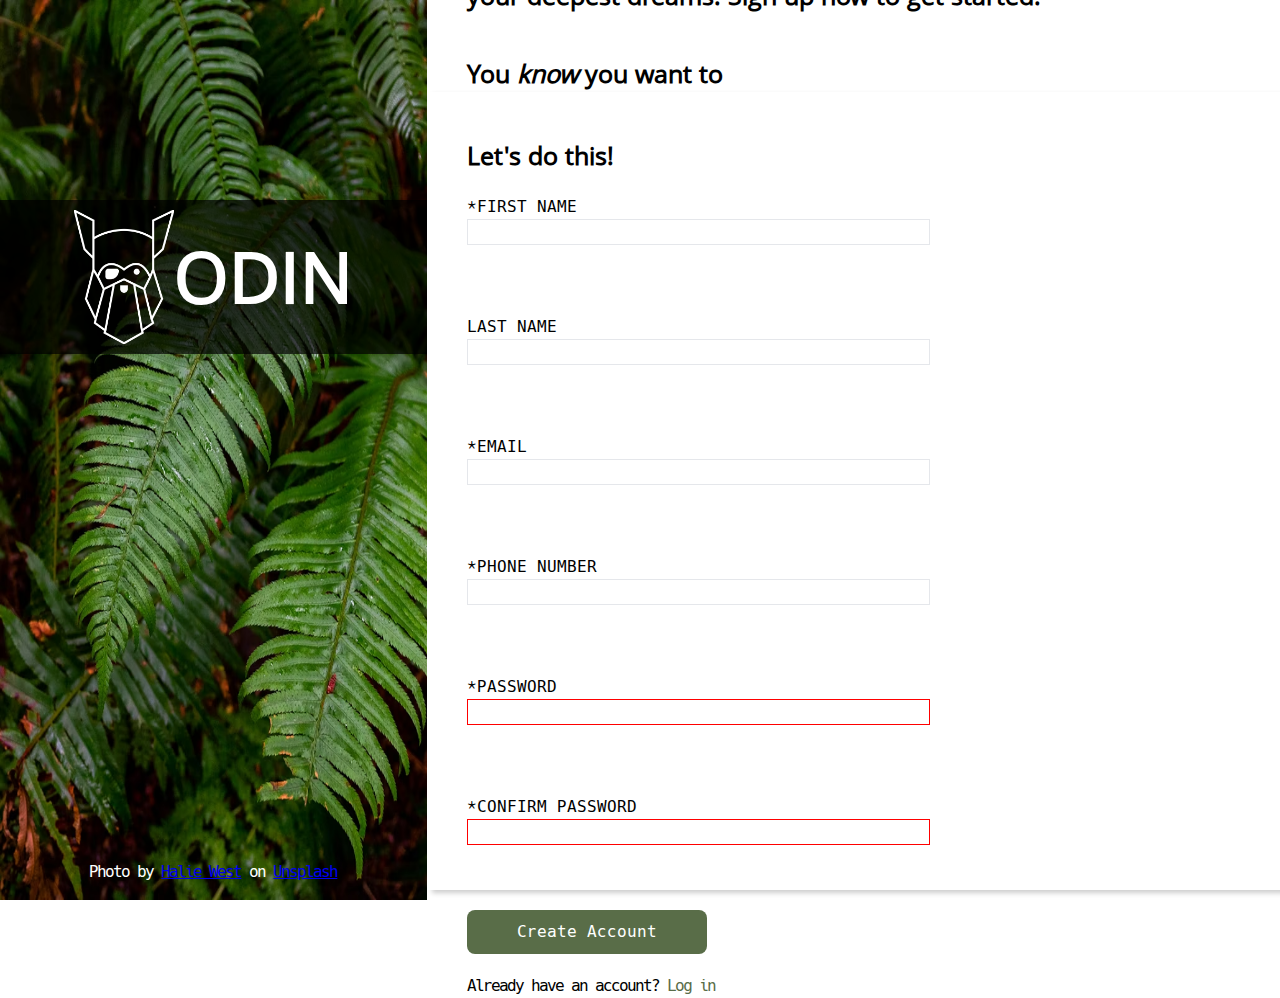
<file: index.html>
<!DOCTYPE html>
<html lang="en">
<head>
    <meta charset="UTF-8">
    <meta name="viewport" content="width=device-width, initial-scale=1.0">
    <title>Document</title>
    <link rel="stylesheet" href="./styles.css">
    <script src="./js.js" defer></script>
    <meta name="viewport" content="width=device-width, initial-scale=1">  
</head>
<body>
    <div class="sidebar">
        <!-- bgImg.jpg HEIC 687x1030 687x1030+0+0 8-bit YCbCr 0.000u 0:00.001 -->
        <img src="./bgImg.jpg" alt="A close up image of ferns with dew on them">
        <div class="sidebar-header">
            <img class="odin-lined-img" src="./odin-lined.png" alt="The odin proj logo in white">
            <h1>ODIN</h1>
        </div>
        <p>Photo by <a class="whitelink" href="https://unsplash.com/@haliewestphoto">Halie West</a> on <a href="https://unsplash.com/photos/green-leaf-plant-in-close-up-photography-25xggax4bSA">Unsplash</a></p> 
    </div>  
    <div class="main-content">
        <h3>This is not a real online service! You know you need something like this in your life to help you realize your deepest dreams. Sign up now to get started.</h3>
        <h3>You <em>know</em> you want to</h3>
        <form class="our-form">
            <div class="form-main-container">
                <h3>Let's do this!</h3>
                <div class="inputsdiv">
                    <div class="field">
                        <label for="first-name">*FIRST NAME</label>
                        <input type="text" id="first-name" name="userFirstName" required maxlength="200ch">
                    </div>
                    <div class="field">
                        <label for="last-name">LAST NAME</label>
                        <input type="text" id="last-name" name="userLastName" maxlength="200ch">
                    </div>
                    <div class="field">
                        <label for="mail">*EMAIL</label>
                        <input type="email" id="mail" name="userEmail" required>
                    </div>
                    <div class="field">
                        <label for="ph-number">*PHONE NUMBER</label>
                        <input type="tel" id="ph-number" name="userPhoneNumber" required>
                    </div>
                    <div class="field">
                        <label for="password">*PASSWORD</label>
                        <input type="password" id="password" name="userPassword" required minlength="6ch" maxlength="20ch">
                    </div>
                    <div class="field">
                        <label for="conf-password">*CONFIRM PASSWORD</label>
                        <input type="password" id="conf-password" required minlength="6ch" maxlength="20ch">
                    </div>
                </div>
            </div>
            <button type="submit">
                Create Account
            </button>
        </form>
        <p class="login-acc">Already have an account? <a href="#">Log in</a></p>
    </div>
</body>
</html>
</file>
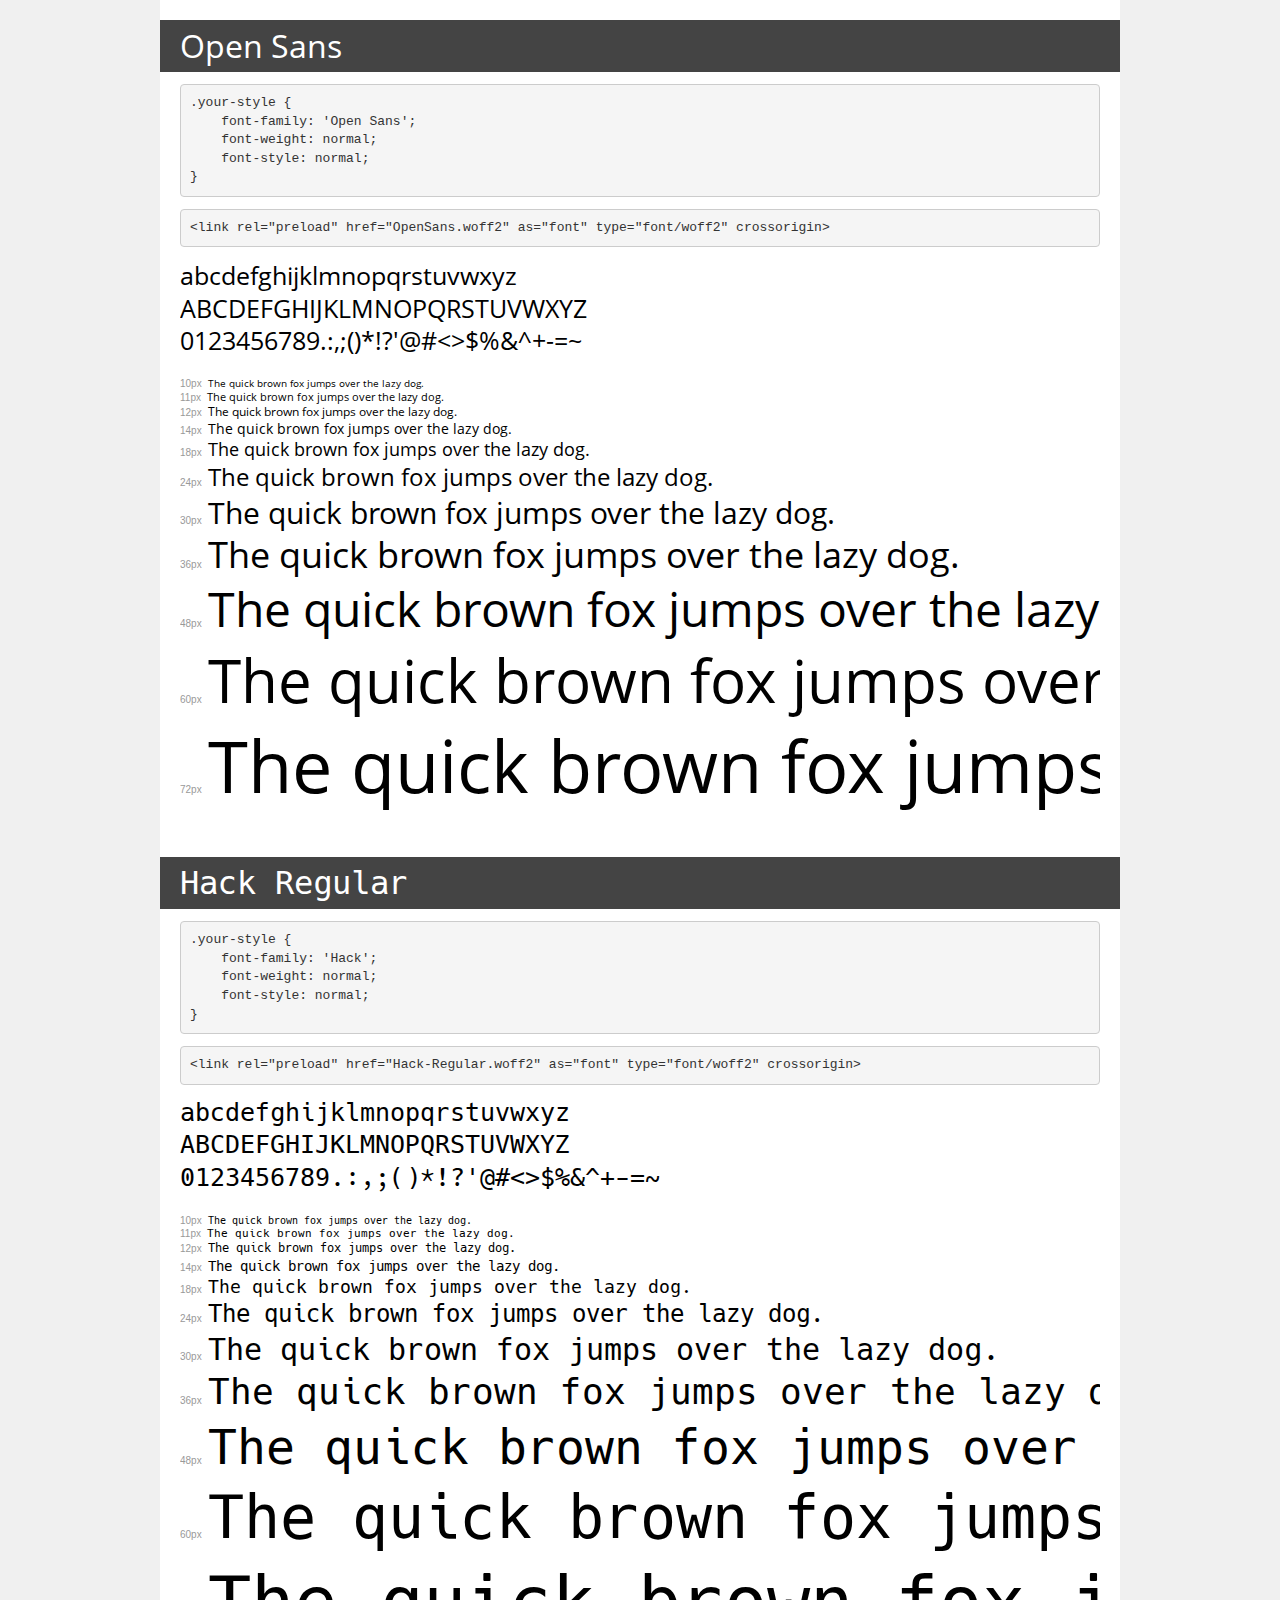
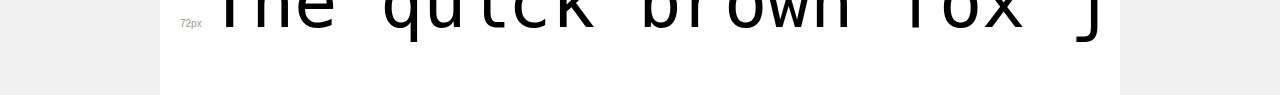
<file: fonts/demo.html>
<!DOCTYPE html>
<html lang="en">
<head>
    <meta charset="utf-8">
    <meta http-equiv="X-UA-Compatible" content="IE=edge">
    <meta name="viewport" content="width=device-width, initial-scale=1">
    <meta name="robots" content="noindex, noarchive">
    <meta name="format-detection" content="telephone=no">
    <title>Transfonter demo</title>
    <link href="stylesheet.css" rel="stylesheet">
    <style>
        /*
        http://meyerweb.com/eric/tools/css/reset/
        v2.0 | 20110126
        License: none (public domain)
        */
        html, body, div, span, applet, object, iframe,
        h1, h2, h3, h4, h5, h6, p, blockquote, pre,
        a, abbr, acronym, address, big, cite, code,
        del, dfn, em, img, ins, kbd, q, s, samp,
        small, strike, strong, sub, sup, tt, var,
        b, u, i, center,
        dl, dt, dd, ol, ul, li,
        fieldset, form, label, legend,
        table, caption, tbody, tfoot, thead, tr, th, td,
        article, aside, canvas, details, embed,
        figure, figcaption, footer, header, hgroup,
        menu, nav, output, ruby, section, summary,
        time, mark, audio, video {
            margin: 0;
            padding: 0;
            border: 0;
            font-size: 100%;
            font: inherit;
            vertical-align: baseline;
        }
        /* HTML5 display-role reset for older browsers */
        article, aside, details, figcaption, figure,
        footer, header, hgroup, menu, nav, section {
            display: block;
        }
        body {
            line-height: 1;
        }
        ol, ul {
            list-style: none;
        }
        blockquote, q {
            quotes: none;
        }
        blockquote:before, blockquote:after,
        q:before, q:after {
            content: '';
            content: none;
        }
        table {
            border-collapse: collapse;
            border-spacing: 0;
        }
        /* demo styles */
        body {
            background: #f0f0f0;
            color: #000;
        }
        .page {
            background: #fff;
            width: 920px;
            margin: 0 auto;
            padding: 20px 20px 0 20px;
            overflow: hidden;
        }
        .font-container {
            overflow-x: auto;
            overflow-y: hidden;
            margin-bottom: 40px;
            line-height: 1.3;
            white-space: nowrap;
            padding-bottom: 5px;
        }
        h1 {
            position: relative;
            background: #444;
            font-size: 32px;
            color: #fff;
            padding: 10px 20px;
            margin: 0 -20px 12px -20px;
        }
        .letters {
            font-size: 25px;
            margin-bottom: 20px;
        }
        .s10:before {
            content: '10px';
        }
        .s11:before {
            content: '11px';
        }
        .s12:before {
            content: '12px';
        }
        .s14:before {
            content: '14px';
        }
        .s18:before {
            content: '18px';
        }
        .s24:before {
            content: '24px';
        }
        .s30:before {
            content: '30px';
        }
        .s36:before {
            content: '36px';
        }
        .s48:before {
            content: '48px';
        }
        .s60:before {
            content: '60px';
        }
        .s72:before {
            content: '72px';
        }
        .s10:before, .s11:before, .s12:before, .s14:before,
        .s18:before, .s24:before, .s30:before, .s36:before,
        .s48:before, .s60:before, .s72:before {
            font-family: Arial, sans-serif;
            font-size: 10px;
            font-weight: normal;
            font-style: normal;
            color: #999;
            padding-right: 6px;
        }
        pre {
            display: block;
            padding: 9px;
            margin: 0 0 12px;
            font-family: Monaco, Menlo, Consolas, "Courier New", monospace;
            font-size: 13px;
            line-height: 1.428571429;
            color: #333;
            font-weight: normal;
            font-style: normal;
            background-color: #f5f5f5;
            border: 1px solid #ccc;
            overflow-x: auto;
            border-radius: 4px;
        }
        /* responsive */
        @media (max-width: 959px) {
            .page {
                width: auto;
                margin: 0;
            }
        }
    </style>
</head>
<body>
<div class="page">
    <div class="demo">
        <h1 style="font-family: 'Open Sans'; font-weight: normal; font-style: normal;">Open Sans</h1>
        <pre title="Usage">.your-style {
    font-family: 'Open Sans';
    font-weight: normal;
    font-style: normal;
}</pre>
        <pre title="Preload (optional)">
&lt;link rel=&quot;preload&quot; href=&quot;OpenSans.woff2&quot; as=&quot;font&quot; type=&quot;font/woff2&quot; crossorigin&gt;</pre>
        <div class="font-container" style="font-family: 'Open Sans'; font-weight: normal; font-style: normal;">
            <p class="letters">
                abcdefghijklmnopqrstuvwxyz<br>
ABCDEFGHIJKLMNOPQRSTUVWXYZ<br>
                0123456789.:,;()*!?'@#&lt;&gt;$%&^+-=~
            </p>
            <p class="s10" style="font-size: 10px;">The quick brown fox jumps over the lazy dog.</p>
            <p class="s11" style="font-size: 11px;">The quick brown fox jumps over the lazy dog.</p>
            <p class="s12" style="font-size: 12px;">The quick brown fox jumps over the lazy dog.</p>
            <p class="s14" style="font-size: 14px;">The quick brown fox jumps over the lazy dog.</p>
            <p class="s18" style="font-size: 18px;">The quick brown fox jumps over the lazy dog.</p>
            <p class="s24" style="font-size: 24px;">The quick brown fox jumps over the lazy dog.</p>
            <p class="s30" style="font-size: 30px;">The quick brown fox jumps over the lazy dog.</p>
            <p class="s36" style="font-size: 36px;">The quick brown fox jumps over the lazy dog.</p>
            <p class="s48" style="font-size: 48px;">The quick brown fox jumps over the lazy dog.</p>
            <p class="s60" style="font-size: 60px;">The quick brown fox jumps over the lazy dog.</p>
            <p class="s72" style="font-size: 72px;">The quick brown fox jumps over the lazy dog.</p>
        </div>
    </div>

    <div class="demo">
        <h1 style="font-family: 'Hack'; font-weight: normal; font-style: normal;">Hack Regular</h1>
        <pre title="Usage">.your-style {
    font-family: 'Hack';
    font-weight: normal;
    font-style: normal;
}</pre>
        <pre title="Preload (optional)">
&lt;link rel=&quot;preload&quot; href=&quot;Hack-Regular.woff2&quot; as=&quot;font&quot; type=&quot;font/woff2&quot; crossorigin&gt;</pre>
        <div class="font-container" style="font-family: 'Hack'; font-weight: normal; font-style: normal;">
            <p class="letters">
                abcdefghijklmnopqrstuvwxyz<br>
ABCDEFGHIJKLMNOPQRSTUVWXYZ<br>
                0123456789.:,;()*!?'@#&lt;&gt;$%&^+-=~
            </p>
            <p class="s10" style="font-size: 10px;">The quick brown fox jumps over the lazy dog.</p>
            <p class="s11" style="font-size: 11px;">The quick brown fox jumps over the lazy dog.</p>
            <p class="s12" style="font-size: 12px;">The quick brown fox jumps over the lazy dog.</p>
            <p class="s14" style="font-size: 14px;">The quick brown fox jumps over the lazy dog.</p>
            <p class="s18" style="font-size: 18px;">The quick brown fox jumps over the lazy dog.</p>
            <p class="s24" style="font-size: 24px;">The quick brown fox jumps over the lazy dog.</p>
            <p class="s30" style="font-size: 30px;">The quick brown fox jumps over the lazy dog.</p>
            <p class="s36" style="font-size: 36px;">The quick brown fox jumps over the lazy dog.</p>
            <p class="s48" style="font-size: 48px;">The quick brown fox jumps over the lazy dog.</p>
            <p class="s60" style="font-size: 60px;">The quick brown fox jumps over the lazy dog.</p>
            <p class="s72" style="font-size: 72px;">The quick brown fox jumps over the lazy dog.</p>
        </div>
    </div>

</div>
</body>
</html>
</file>
<file: styles.css>
@font-face {
    font-family: 'Open Sans';
    src: url('./fonts/OpenSans.woff2') format('woff2'),
        url('./fonts/OpenSans.woff') format('woff');
    font-weight: normal;
    font-style: normal;
    font-display: swap;
}

@font-face {
    font-family: 'Hack';
    src: url('./fonts/Hack-Regular.woff2') format('woff2'),
        url('./fonts/Hack-Regular.woff') format('woff');
    font-weight: normal;
    font-style: normal;
    font-display: swap;
}


*, *::before, *::after {
  box-sizing: border-box;
}

* {
  margin: 0;
  padding: 0;
}

@media (prefers-reduced-motion: no-preference) {
  html {
    interpolate-size: allow-keywords;
  }
}

body {
  line-height: 1.5;
  -webkit-font-smoothing: antialiased;
}

img, picture, video, canvas, svg {
  display: block;
  max-width: 100%;
}

input, button, textarea, select {
  font: inherit;
}

p, h1, h2, h3, h4, h5, h6 {
  overflow-wrap: break-word;
}

p {
  text-wrap: pretty;
}
h1, h2, h3, h4, h5, h6 {
  text-wrap: balance;
}

#root, #__next {
  isolation: isolate;
}

/* remove list styles only when role="list" (must specify role="list" for 
safari accessibility) */
ol[role="list"], ul[role="list"] {
  list-style: none;
  padding-inline: 0;
}

:root 
{
    font-size: 62.5%;
}


/* end of css reset */

html
{
    height: 100%;
}

body
{
    display: flex;
    height: 100%;
    font-family: "Hack", "Courier New", monospace, system-ui, -apple-system, BlinkMacSystemFont, 'Segoe UI', Roboto, Oxygen, Ubuntu, Cantarell, 'Open Sans', 'Helvetica Neue', sans-serif;
}

h1, h2, h3, h4, h5, h6
{
    font-family: "Open Sans", "Courier New", monospace, system-ui, -apple-system, BlinkMacSystemFont, 'Segoe UI', Roboto, Oxygen, Ubuntu, Cantarell, 'Helvetica Neue', sans-serif;
}

p
{
    font-size: 1.6rem;
    letter-spacing: -.2rem;
}

.main-content
{
    flex: 2;
}

.sidebar 
{
    flex: 1;
    position: relative;
}

.sidebar-header
{
    width: 100%;
    background-color: rgba(0, 0, 0, 0.7);
    display: flex;
    align-items: center;
    justify-content: center;
    position: absolute;
    top: 20em;
    padding: 1em;
}

.sidebar-header h1
{
    font-size: 7rem;
    color: white;
}

.sidebar img
{
    height: 100%;
}

.odin-lined-img
{
    flex-shrink: 0;
    width: 10em;
    height: 12em;
}

.sidebar p
{
    width: 100%;
    position: absolute;
    bottom: 1em;
    text-align: center;
    color: white;
}

.sidebar p a:visited
{
    color: white; 
}

.form-main-container
{
    background-color: white;
    box-shadow: .5rem .3rem .5rem rgba(0, 0, 0, 0.2);
    margin-bottom: 2rem;
    padding: 4.5rem 35rem 4.5rem 4rem;
    display: flex;
    flex-direction: column;
}

.form-main-container > h3
{
    margin-bottom: 2rem;
}


.main-content h3
{
    font-size: 2.5rem;
}

.main-content > h3:first-child
{
    margin-bottom: 4rem;
}

.main-content
{
    display: flex;
    flex-direction: column;
    justify-content: center; 
}

.our-form button
{
    margin-left: 4rem;
    color: white;
    border: none;
    margin-bottom: 2rem;
    font-size: 1.6rem;
    padding: 1rem 5rem;
    border-radius: .8rem;
    background-color: #596D48;
}

.main-content p a
{
    color: #596D48;
    text-decoration: none;
}

.main-content p
{
    margin-left: 4rem;
}

.main-content > h3
{
    margin-left: 4rem;
}

.inputsdiv
{
    font-size: 1.6rem;
    display: flex;
    flex-wrap: wrap;
    gap: 7rem;
}

.field
{
    flex: 1 1 calc(40% - 2rem);
    display: flex;
    flex-direction: column;
}

.field input
{
    border: 1px solid #E5E7EB;
}

.field input[type="password"]:invalid
{
    border-color: red;
}

.field input:focus {
  border-color: blue;
  outline: none;
}

.field input[type="password"]:focus {
  border-color: blue;
  outline: none;
}
</file>
<file: fonts/stylesheet.css>
@font-face {
    font-family: 'Open Sans';
    src: url('OpenSans.woff2') format('woff2'),
        url('OpenSans.woff') format('woff');
    font-weight: normal;
    font-style: normal;
    font-display: swap;
}

@font-face {
    font-family: 'Hack';
    src: url('Hack-Regular.woff2') format('woff2'),
        url('Hack-Regular.woff') format('woff');
    font-weight: normal;
    font-style: normal;
    font-display: swap;
}
</file>
